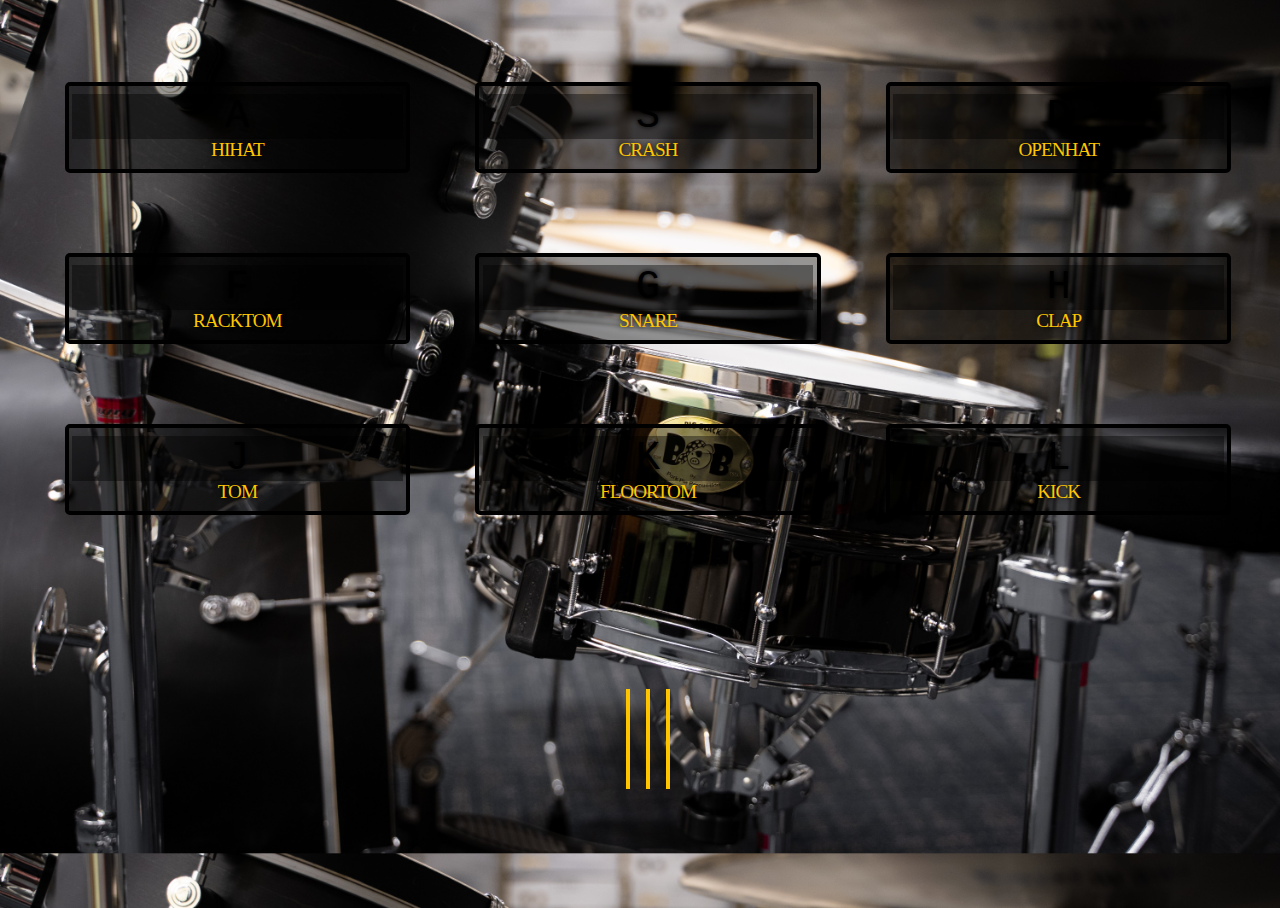
<file: index.html>
<!DOCTYPE html>
<html lang="en">
	<head>
		<meta charset="UTF-8" />
		<title>Drum Kit</title>
		<link
			rel="stylesheet"
			href="https://stackpath.bootstrapcdn.com/bootstrap/4.5.0/css/bootstrap.min.css"
			integrity="sha384-9aIt2nRpC12Uk9gS9baDl411NQApFmC26EwAOH8WgZl5MYYxFfc+NcPb1dKGj7Sk"
			crossorigin="anonymous"
		/>
		<link rel="stylesheet" href="src/style.css" />
	</head>
	<body>
		<div id="drumKitContainer"></div>

		<div id="sound-wave-container"></div>

		<audio data-key="65" src="public/sounds/clap.wav"></audio>
		<audio data-key="83" src="public/sounds/Hi-Hat-Closed.mp3"></audio>
		<audio data-key="68" src="public/sounds/Kick.mp3"></audio>
		<audio data-key="70" src="public/sounds/High-Hat-Open.mp3"></audio>
		<audio data-key="71" src="public/sounds/Big-Rack-Tom.mp3"></audio>
		<audio data-key="72" src="public/sounds/Crash.mp3"></audio>
		<audio data-key="74" src="public/sounds/Snare.mp3"></audio>
		<audio data-key="75" src="public/sounds/Tom.mp3"></audio>
		<audio data-key="76" src="public/sounds/Floor-Tom.mp3"></audio>

		<script type="text/javascript" src="./src/app.js"></script>
	</body>
</html>
</file>
<file: src/style.css>
body{
	background-image: url('../public/image/drums.jpg');
	background-size: cover;
	width: 100%;
	height: 100%;
	position: absolute;
	display: grid;
}

#drumKitContainer{
	padding: 1rem 0;
	width: 90%;
	margin: auto;
	place-items: center;
	display: grid;
	grid-template-rows: repeat(3, 1fr);
	grid-template-columns: repeat(3, 1fr);
	gap: 5rem;
	align-self: center;
	justify-self: center;
}

.key{
	display: flex;
	justify-content: center;
	flex-direction: column;
	border: 4px solid black;
	border-radius: 5px;
	padding: 0.5rem 0.2rem;
	transition: all 0.07s;
	width: 100%;
	text-align: center;
	background: rgba(0,0,0,0.4);
	text-shadow: 0 0 5px black;
}

.playing{
	transform: scale(1.1);
	border-color: #ffc600;
	box-shadow: 0 0 10px #ffc600;
}

kbd{
	background: rgba(0,0,0,0.4);
	display: block;
	font-size: 40px;	
}

.sound{
	font-size: 1.2rem;
	text-transform: uppercase;
	letter-spacing: -1px;
	color:  #ffc600;
}

@keyframes soundWave {
	0% {
		transform: scaleY(0.5);
	}
	50% {
		transform: scaleY(1.5);
	}
	100% {
		transform: scaleY(0.5);
	}
}

.sound-wave {
	width: 4px;
	height: 100px;
	background-color: #ffc600;
	margin: 0 8px;
	display: inline-block;
	transform-origin: center;
}

#sound-wave-container {
	text-align: center;
	margin-top: 100px;
}
</file>
